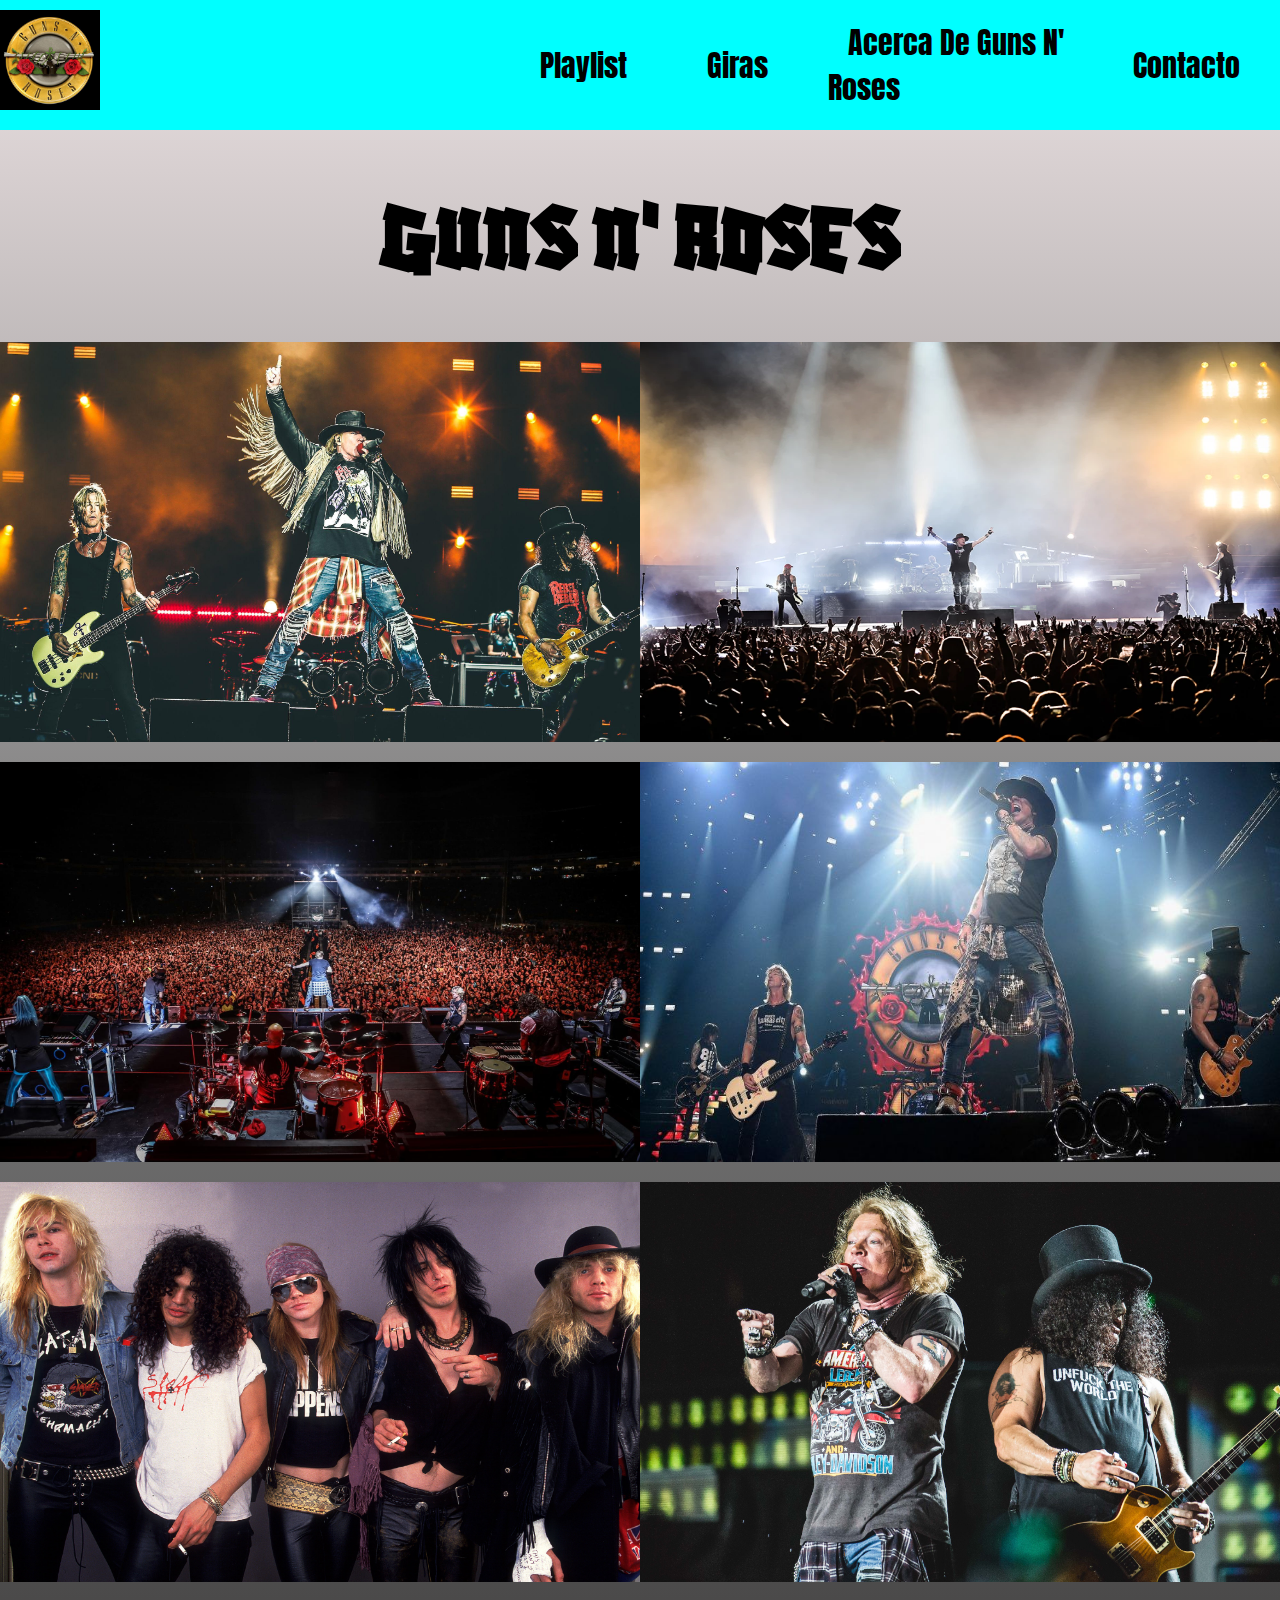
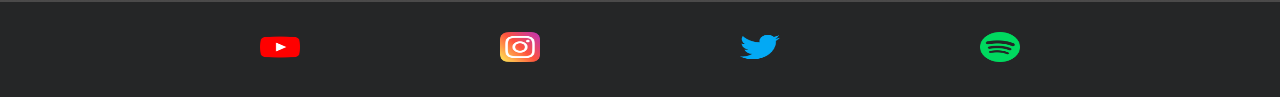
<file: index.html>
<!DOCTYPE html>
<html lang="en">

<head>
    <meta charset="UTF-8">
    <meta http-equiv="X-UA-Compatible" content="IE=edge">
    <meta name="viewport" content="width=device-width, initial-scale=1.0">
    <!-- FUENTE -->
    <link rel="preconnect" href="https://fonts.googleapis.com">
    <link rel="preconnect" href="https://fonts.gstatic.com" crossorigin>
    <link href="https://fonts.googleapis.com/css2?family=Anton&family=Blaka+Hollow&display=swap" rel="stylesheet">
    <!-- Icono -->
    <link rel="shortcut icon" href="./img/Guns N' Roses.jpg">
    <!-- Animate CSS -->
    <link rel="stylesheet" href="https://cdnjs.cloudflare.com/ajax/libs/animate.css/4.1.1/animate.min.css" />
    <!-- CSS -->
    <link rel="stylesheet" href="./css/style.css">
    <title>Inicio</title>
</head>

<body>
    <div class="gridIndex">
        <div class="nav">
            <a href="./index.html">
                <img src="./img/Guns N' Roses.jpg" alt="Logo banda">
            </a>
            <ul>
                <li><a class="a" href="./playlist.html">Playlist</a></li>
                <li><a class="a" href="./giras.html">Giras</a></li>
                <li><a class="a" href="./acercadeguns.html">Acerca De Guns N' Roses</a></li>
                <li><a class="a" href="./contacto.html">Contacto</a></li>
            </ul>
        </div>
        <div class="header">
            <h1 class="wow animate__animated animate__tada">GUNS N' ROSES</h1>
        </div>
        <div class="section1">
            <img class="imagen1" src="./img/ShowGNR1.jpg" alt="Show Guns">
            <img class="imagen1" src="./img/ShowGNR2.jpg" alt="Show Guns">
            <img class="imagen1" src="./img/ShowGNR5.jpg" alt="Show Guns">
        </div>
        <div class="section2">
            <img class="imagen2" src="./img/ShowGNR3.jpg" alt="Show Guns">
            <img class="imagen2" src="./img/ShowGNR4.jpg" alt="Show Guns">
            <img class="imagen2" src="./img/ShowGNR6.jpg" alt="Show Guns">
        </div>
        <div class="footer">
            <a href="https://www.youtube.com/channel/UCIak6JLVOjqhStxrL1Lcytw" target="_blank" class="logo">
                <img src="./img/youtube.png" alt="Logo YT" id="YouTube">
            </a>
            <a href="https://www.instagram.com/gunsnroses/" target="_blank">
                <img src="./img/instagram.png" alt="Logo Instagram" id="Instagram">
            </a>
            <a href="https://twitter.com/gunsnroses?ref_src=twsrc%5Egoogle%7Ctwcamp%5Eserp%7Ctwgr%5Eauthor"
                target="_blank">
                <img src="./img/twitter.png" alt="Logo Twitter" id="Twitter">
            </a>
            <a href="https://open.spotify.com/artist/3qm84nBOXUEQ2vnTfUTTFC" target="_blank">
                <img src="./img/spotify.png" alt="Logo Spotify" id="Spotify">
            </a>
        </div>
    </div>
    <script src="./js/wow.js"></script>
    <script>
        new WOW().init();
    </script>
</body>

</html>
</file>
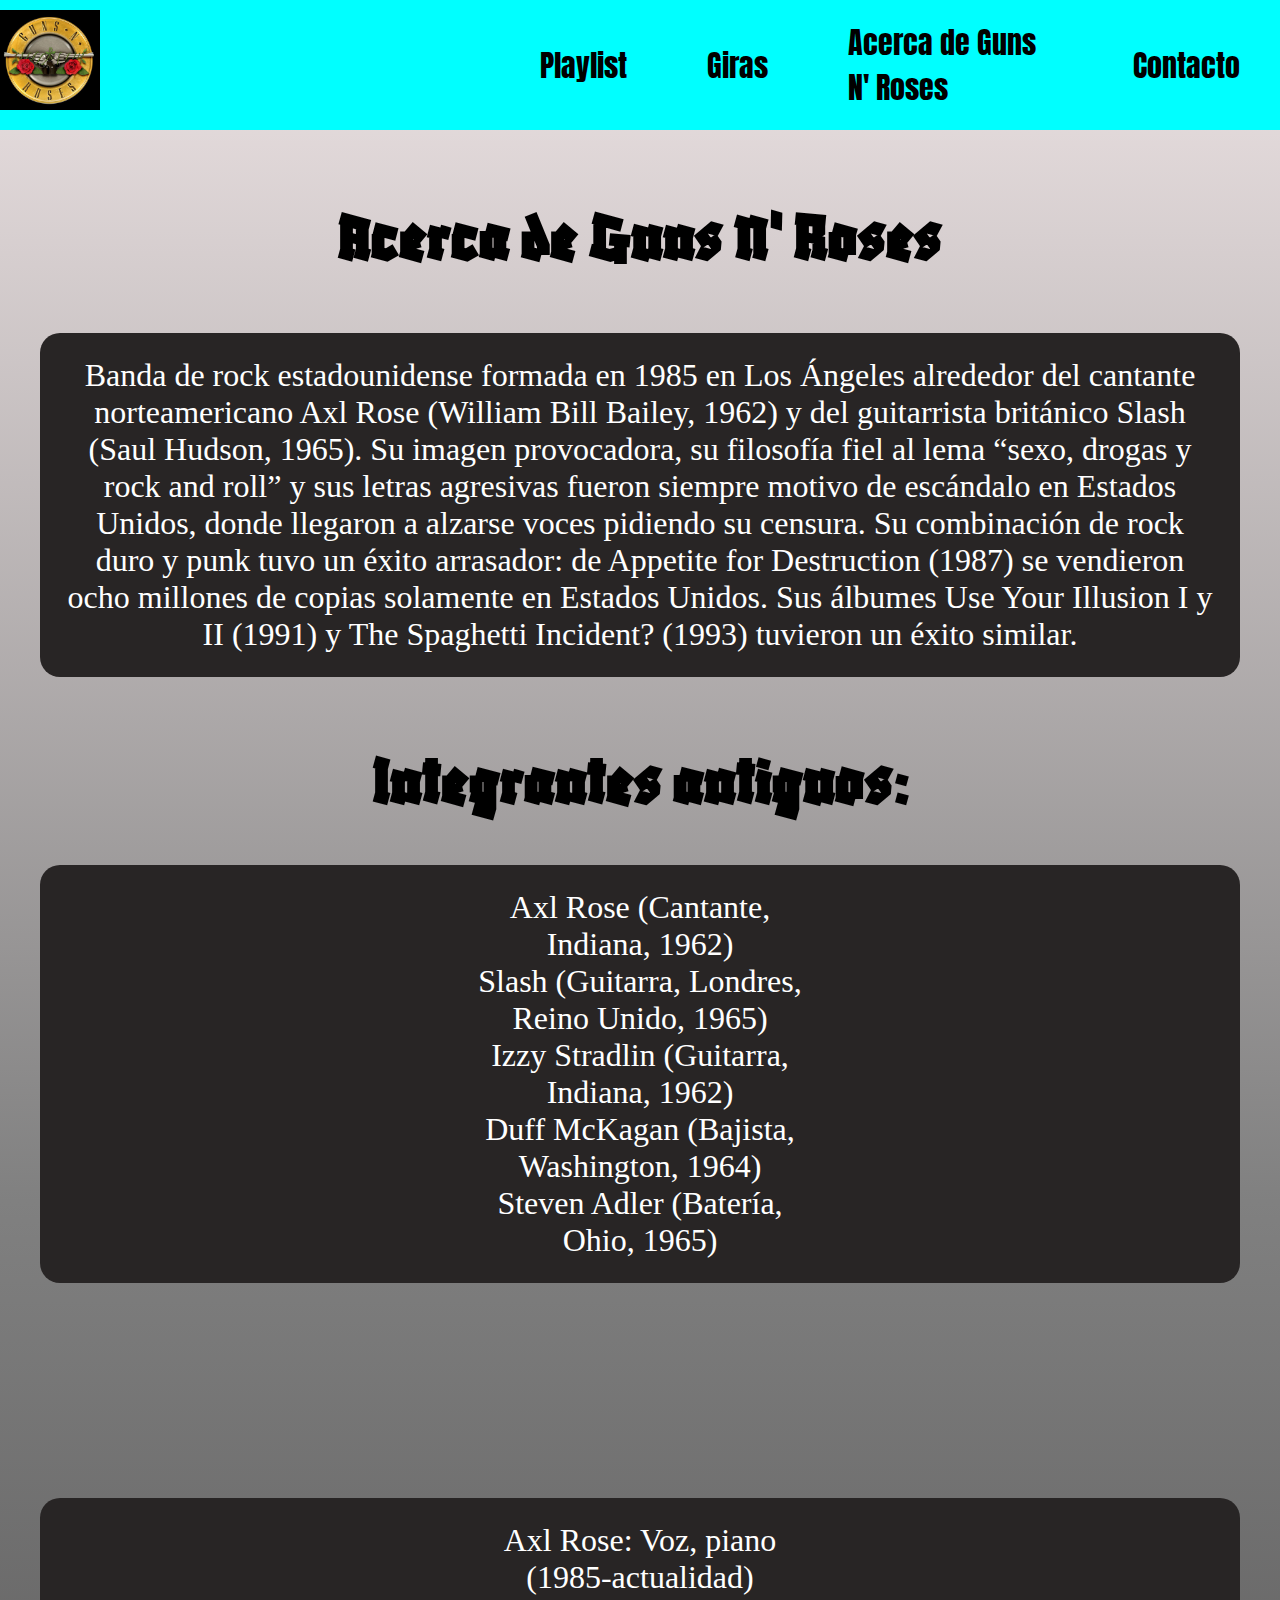
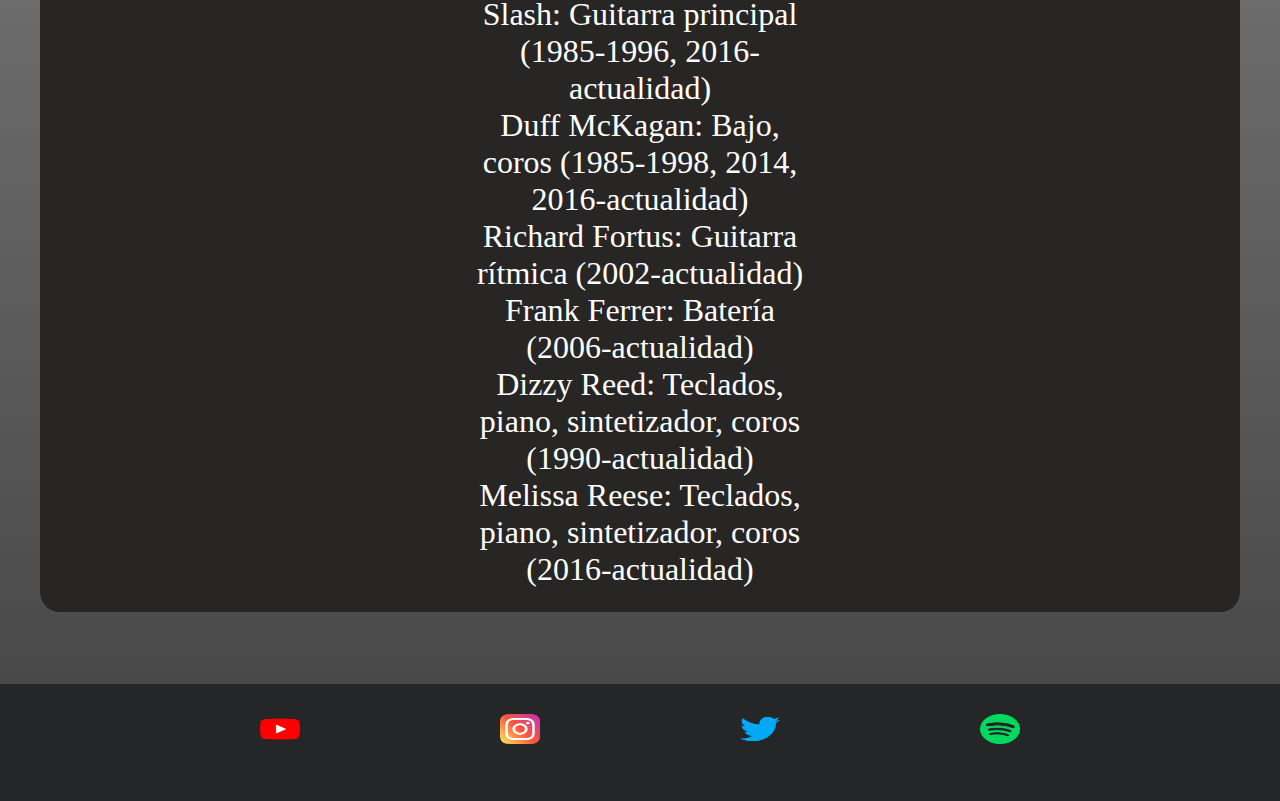
<file: acercadeguns.html>
<!DOCTYPE html>
<html lang="en">

<head>
    <meta charset="UTF-8">
    <meta http-equiv="X-UA-Compatible" content="IE=edge">
    <meta name="viewport" content="width=device-width, initial-scale=1.0">
    <!-- ICONO -->
    <link rel="shortcut icon" href="./img/Guns N' Roses.jpg">
    <!-- FUENTES -->
    <link rel="preconnect" href="https://fonts.googleapis.com">
    <link rel="preconnect" href="https://fonts.gstatic.com" crossorigin>
    <link href="https://fonts.googleapis.com/css2?family=Anton&family=Blaka+Hollow&display=swap" rel="stylesheet">
    <!-- ANIMATE CSS -->
    <link rel="stylesheet" href="https://cdnjs.cloudflare.com/ajax/libs/animate.css/4.1.1/animate.min.css" />
    <!-- CSS -->
    <link rel="stylesheet" href="./css/style.css">
    <title>Acerca de Guns</title>
</head>

<body>
    <div class="gridAcercaDeGuns">
        <div class="nav4">
            <a href="./index.html">
                <img src="./img/Guns N' Roses.jpg" alt="Logo banda">
            </a>
            <ul>
                <li><a class="a" href="./playlist.html">Playlist</a></li>
                <li><a class="a" href="./giras.html">Giras</a></li>
                <li class="a">Acerca de Guns N' Roses</li>
                <li><a class="a" href="./contacto.html">Contacto</a></li>
            </ul>
        </div>
        <div class="sectionAcercaDeGuns1">
            <h2 class="wow animate__animated animate__heartBeat">Acerca de Guns N' Roses</h2>
            <p>Banda de rock estadounidense formada en 1985 en Los Ángeles alrededor del cantante
                norteamericano Axl Rose (William Bill Bailey, 1962) y del guitarrista británico Slash (Saul Hudson,
                1965). Su imagen provocadora, su filosofía fiel al lema “sexo, drogas y rock and roll” y sus letras
                agresivas fueron siempre motivo de escándalo en Estados Unidos, donde llegaron a alzarse voces pidiendo
                su censura. Su combinación de rock duro y punk tuvo un éxito arrasador: de Appetite for Destruction
                (1987) se vendieron ocho millones de copias solamente en Estados Unidos. Sus álbumes Use Your Illusion I
                y II (1991) y The Spaghetti Incident? (1993) tuvieron un éxito similar.</p>
        </div>
        <div class="sectionAcercaDeGuns2">
            <h2 class="wow animate__animated animate__heartBeat">Integrantes antiguos:</h2>
            <ol>
                <li>Axl Rose (Cantante, Indiana, 1962)</li>
                <li>Slash (Guitarra, Londres, Reino Unido, 1965)</li>
                <li>Izzy Stradlin (Guitarra, Indiana, 1962)</li>
                <li>Duff McKagan (Bajista, Washington, 1964)</li>
                <li>Steven Adler (Batería, Ohio, 1965)</li>
            </ol>
        </div>
        <div class="sectionAcercaDeGuns3">
            <h2 class="wow animate__animated animate__heartBeat">Integrantes actuales:</h2>
            <ol>
                <li>Axl Rose: Voz, piano (1985-actualidad)</li>
                <li>Slash: Guitarra principal (1985-1996, 2016-actualidad)</li>
                <li>Duff McKagan: Bajo, coros (1985-1998, 2014, 2016-actualidad)</li>
                <li>Richard Fortus: Guitarra rítmica (2002-actualidad)</li>
                <li>Frank Ferrer: Batería (2006-actualidad)</li>
                <li>Dizzy Reed: Teclados, piano, sintetizador, coros (1990-actualidad)</li>
                <li>Melissa Reese: Teclados, piano, sintetizador, coros (2016-actualidad)</li>
            </ol>
        </div>
        <div class="footer">
            <a href="https://www.youtube.com/channel/UCIak6JLVOjqhStxrL1Lcytw" target="_blank" class="logo">
                <img src="./img/youtube.png" alt="Logo YT" id="YouTube">
            </a>
            <a href="https://www.instagram.com/gunsnroses/" target="_blank">
                <img src="./img/instagram.png" alt="Logo Instagram" id="Instagram">
            </a>
            <a href="https://twitter.com/gunsnroses?ref_src=twsrc%5Egoogle%7Ctwcamp%5Eserp%7Ctwgr%5Eauthor"
                target="_blank">
                <img src="./img/twitter.png" alt="Logo Twitter" id="Twitter">
            </a>
            <a href="https://open.spotify.com/artist/3qm84nBOXUEQ2vnTfUTTFC" target="_blank">
                <img src="./img/spotify.png" alt="Logo Spotify" id="Spotify">
            </a>
        </div>
    </div>
    <script src="./js/wow.js"></script>
    <script>
        new WOW().init();
    </script>
</body>

</html>
</file>
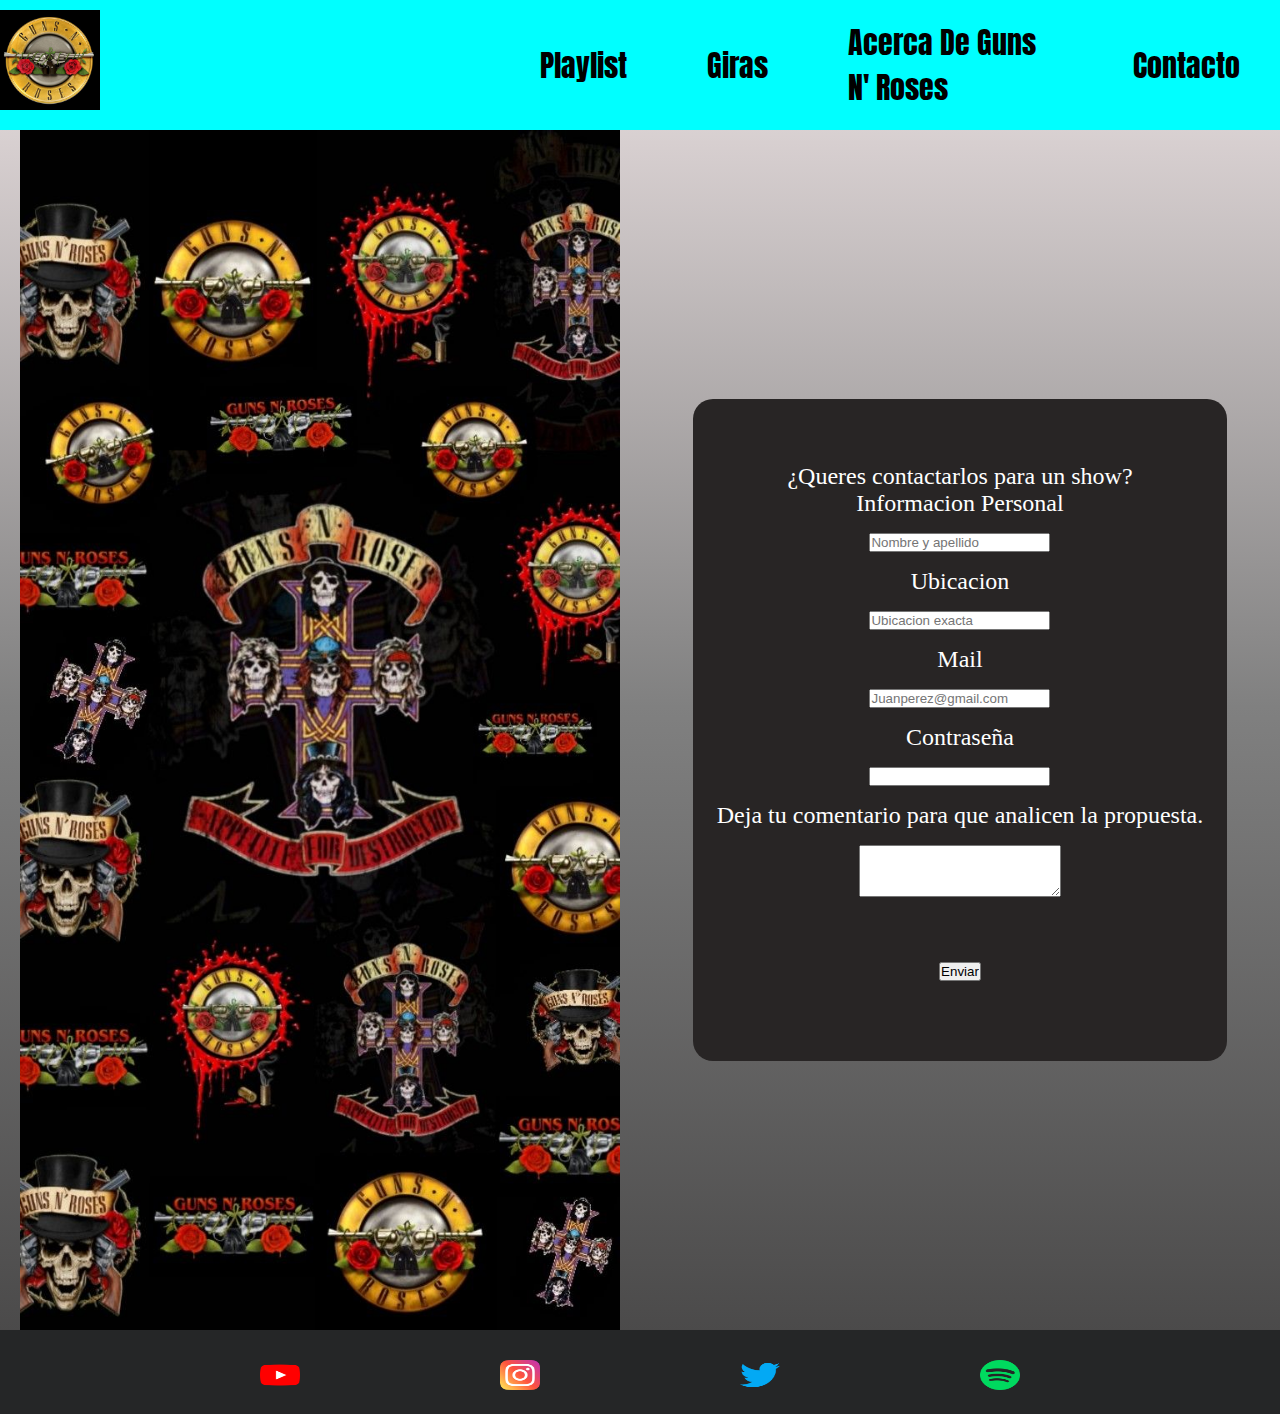
<file: contacto.html>
<!DOCTYPE html>
<html lang="en">
<head>
    <meta charset="UTF-8">
    <meta http-equiv="X-UA-Compatible" content="IE=edge">
    <meta name="viewport" content="width=device-width, initial-scale=1.0">
        <!-- ICONO -->
        <link rel="shortcut icon" href="./img/Guns N' Roses.jpg">
        <!-- FUENTES -->
        <link rel="preconnect" href="https://fonts.googleapis.com">
        <link rel="preconnect" href="https://fonts.gstatic.com" crossorigin>
        <link href="https://fonts.googleapis.com/css2?family=Anton&family=Blaka+Hollow&display=swap" rel="stylesheet">
        <!-- ANIMATE CSS -->
        <link rel="stylesheet" href="https://cdnjs.cloudflare.com/ajax/libs/animate.css/4.1.1/animate.min.css" />
        <!-- CSS -->
        <link rel="stylesheet" href="./css/style.css">
    <title>Contacto</title>
</head>
<body>
    <div class="gridContacto">
        <div class="nav5">
            <a href="./index.html">
                <img src="./img/Guns N' Roses.jpg" alt="Logo banda">
            </a>
            <ul>
                <li><a class="a" href="./playlist.html">Playlist</a></li>
                <li><a class="a" href="./giras.html">Giras</a></li>
                <li><a class="a" href="./acercadeguns.html">Acerca De Guns N' Roses</a></li>
                <li class="a">Contacto</li>
            </ul>
        </div>
        <div class="sectionContacto1">
            <img src="./img/Guns N' Roses3.jpg" alt="Foto random Guns">
        </div>
        <div class="sectionContacto2">
            <form action="#" method="GET">
                <p>¿Queres contactarlos para un show?</p>
                <p>Informacion Personal</p>
                <input type="text" placeholder="Nombre y apellido">
                <p>Ubicacion</p>
                <input type="text" placeholder="Ubicacion exacta">
                <p>Mail</p>
                <input type="email" placeholder="Juanperez@gmail.com">
                <p>Contraseña</p>
                <input type="password">
                <p >Deja tu comentario para que analicen la propuesta.</p>
                <textarea name="" id="" cols="50" rows="10"></textarea>
                <br>
                <br>
                <input type="submit" value="Enviar">
            </form>
        </div>
        <div class="footer">
            <a href="https://www.youtube.com/channel/UCIak6JLVOjqhStxrL1Lcytw" target="_blank" class="logo">
                <img src="./img/youtube.png" alt="Logo YT" id="YouTube">
            </a>
            <a href="https://www.instagram.com/gunsnroses/" target="_blank">
                <img src="./img/instagram.png" alt="Logo Instagram" id="Instagram">
            </a>
            <a href="https://twitter.com/gunsnroses?ref_src=twsrc%5Egoogle%7Ctwcamp%5Eserp%7Ctwgr%5Eauthor"
                target="_blank">
                <img src="./img/twitter.png" alt="Logo Twitter" id="Twitter">
            </a>
            <a href="https://open.spotify.com/artist/3qm84nBOXUEQ2vnTfUTTFC" target="_blank">
                <img src="./img/spotify.png" alt="Logo Spotify" id="Spotify">
            </a>
        </div>
      </div>
      <script src="./js/wow.js"></script>
      <script>
          new WOW().init();
      </script>
</body>
</html>
</file>
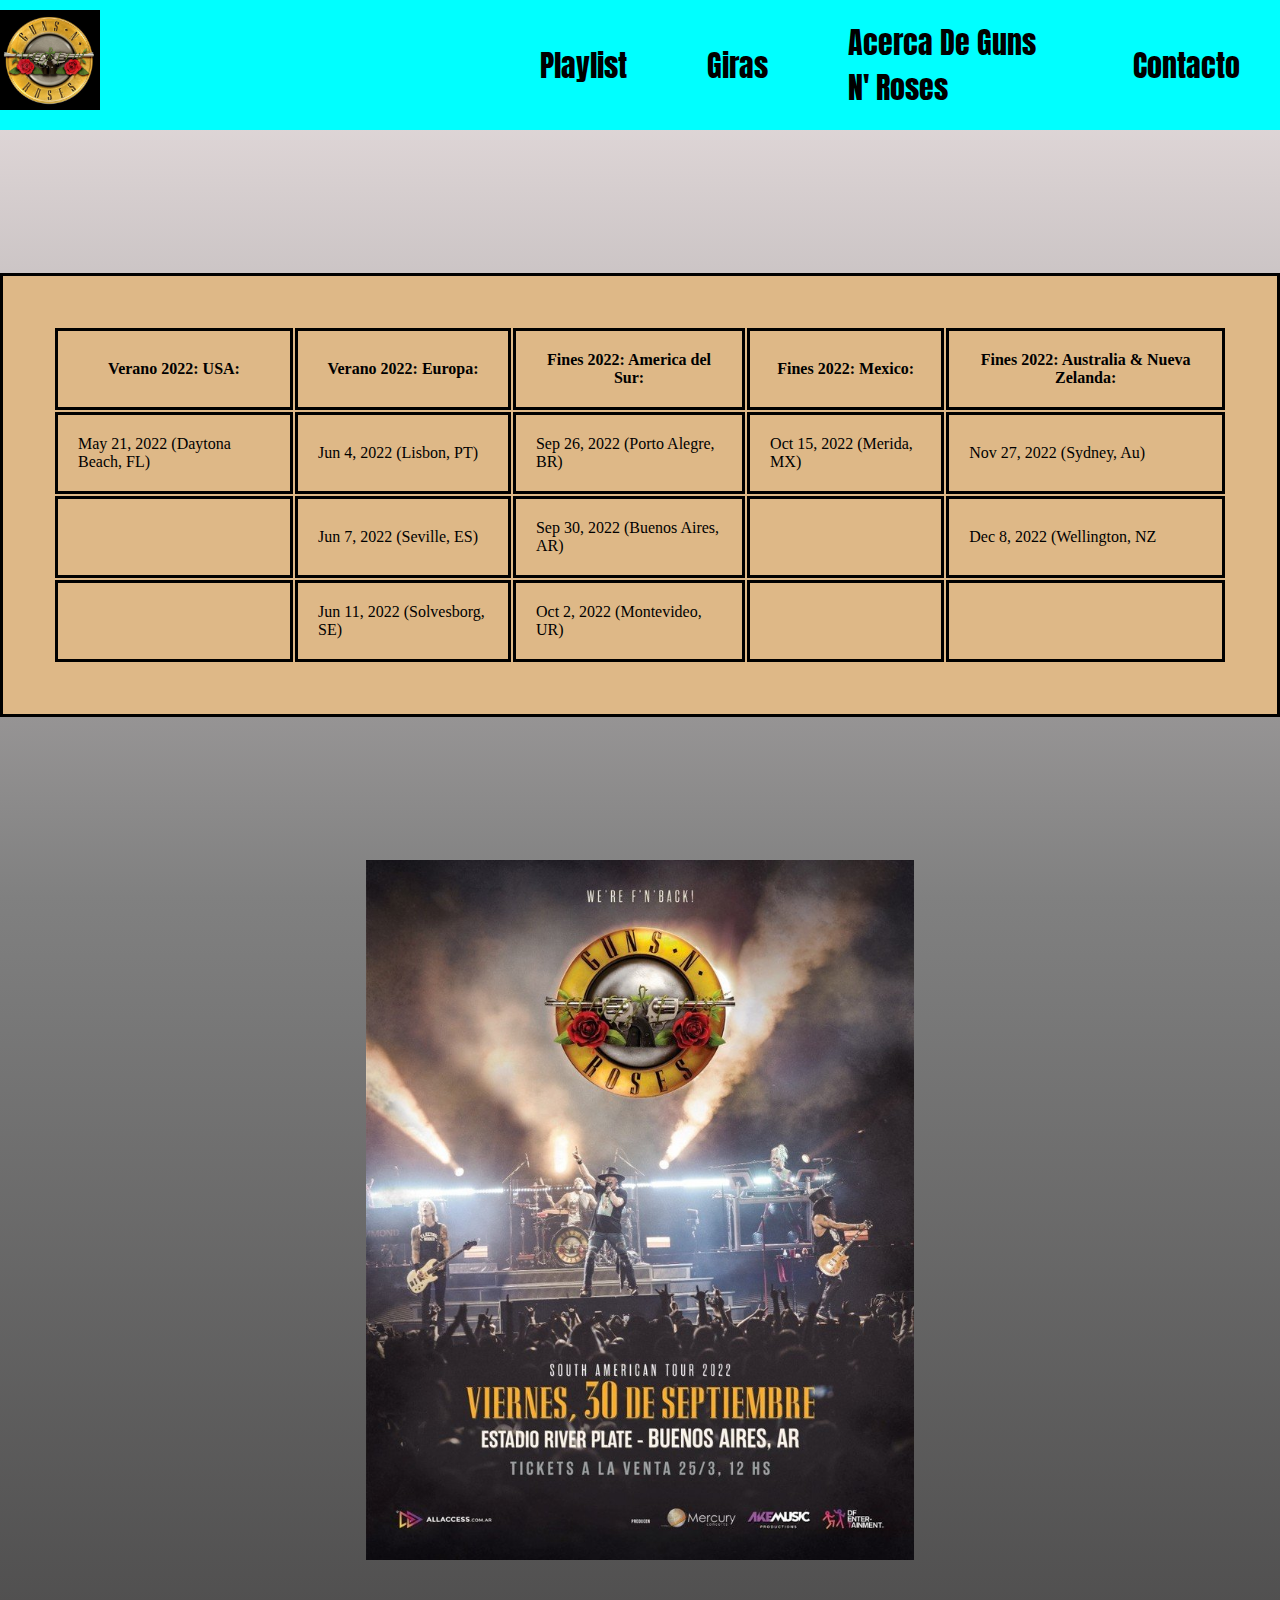
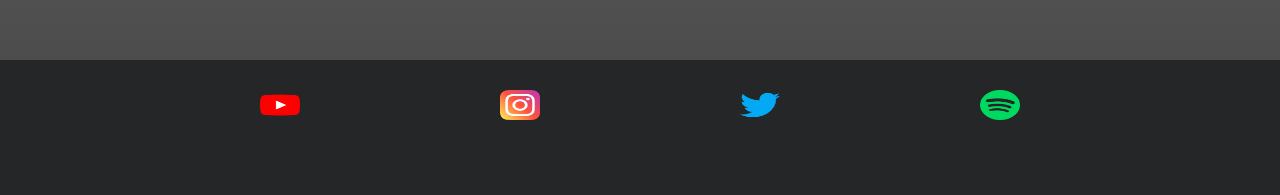
<file: giras.html>
<!DOCTYPE html>
<html lang="en">
<head>
    <meta charset="UTF-8">
    <meta http-equiv="X-UA-Compatible" content="IE=edge">
    <meta name="viewport" content="width=device-width, initial-scale=1.0">
    <!-- ICONO -->
    <link rel="shortcut icon" href="./img/Guns N' Roses.jpg">
    <!-- FUENTES -->
    <link rel="preconnect" href="https://fonts.googleapis.com">
    <link rel="preconnect" href="https://fonts.gstatic.com" crossorigin>
    <link href="https://fonts.googleapis.com/css2?family=Anton&family=Blaka+Hollow&display=swap" rel="stylesheet">
    <!-- ANIMATE CSS -->
    <link rel="stylesheet" href="https://cdnjs.cloudflare.com/ajax/libs/animate.css/4.1.1/animate.min.css" />
    <!-- CSS -->
    <link rel="stylesheet" href="./css/style.css">
    <title>Giras</title>
</head>
<body>
    <div class="gridGiras">
        <div class="nav3">
            <a href="./index.html">
                <img src="./img/Guns N' Roses.jpg" alt="Logo banda">
            </a>
            <ul>
                <li><a class="a" href="./playlist.html">Playlist</a></li>
                <li class="a">Giras</li>
                <li><a class="a" href="./acercadeguns.html">Acerca De Guns N' Roses</a></li>
                <li><a class="a" href="./contacto.html">Contacto</a></li>
            </ul>
        </div>
        <div class="table">
            <table>
                <tr>
                    <th class="th">Verano 2022: USA:</th>
                    <th class="th">Verano 2022: Europa:</th>
                    <th class="th">Fines 2022: America del Sur:</th>
                    <th class="th">Fines 2022: Mexico:</th>
                    <th class="th">Fines 2022: Australia & Nueva Zelanda:</th>
                </tr>
                <tr>
                    <td class="td">May 21, 2022 (Daytona Beach, FL)</td>
                    <td class="td">Jun 4, 2022 (Lisbon, PT)</td>
                    <td class="td">Sep 26, 2022 (Porto Alegre, BR)</td>
                    <td class="td">Oct 15, 2022 (Merida, MX)</td>
                    <td class="td">Nov 27, 2022 (Sydney, Au)</td>
                </tr>
                <tr>
                    <td></td>
                    <td class="td">Jun 7, 2022 (Seville, ES)</td>
                    <td class="td">Sep 30, 2022 (Buenos Aires, AR)</td>
                    <td></td>
                    <td class="td">Dec 8, 2022 (Wellington, NZ</td>
                </tr>
                <tr>
                    <td></td>
                    <td class="td">Jun 11, 2022 (Solvesborg, SE)</td>
                    <td class="td">Oct 2, 2022 (Montevideo, UR)</td>
                    <td></td>
                    <td></td>
                </tr>
                    </table>
        </div>
        <div class="sectionGiras1">
            <img src="./img/GiraGuns.jpg" alt="Poster Gira Guns">
        </div>
        <div class="footer">
            <a href="https://www.youtube.com/channel/UCIak6JLVOjqhStxrL1Lcytw" target="_blank" class="logo">
                <img src="./img/youtube.png" alt="Logo YT" id="YouTube">
            </a>
            <a href="https://www.instagram.com/gunsnroses/" target="_blank">
                <img src="./img/instagram.png" alt="Logo Instagram" id="Instagram">
            </a>
            <a href="https://twitter.com/gunsnroses?ref_src=twsrc%5Egoogle%7Ctwcamp%5Eserp%7Ctwgr%5Eauthor"
                target="_blank">
                <img src="./img/twitter.png" alt="Logo Twitter" id="Twitter">
            </a>
            <a href="https://open.spotify.com/artist/3qm84nBOXUEQ2vnTfUTTFC" target="_blank">
                <img src="./img/spotify.png" alt="Logo Spotify" id="Spotify">
            </a>
        </div>
      </div>
      <script src="./js/wow.js"></script>
      <script>
          new WOW().init();
      </script>
</body>
</html>
</file>
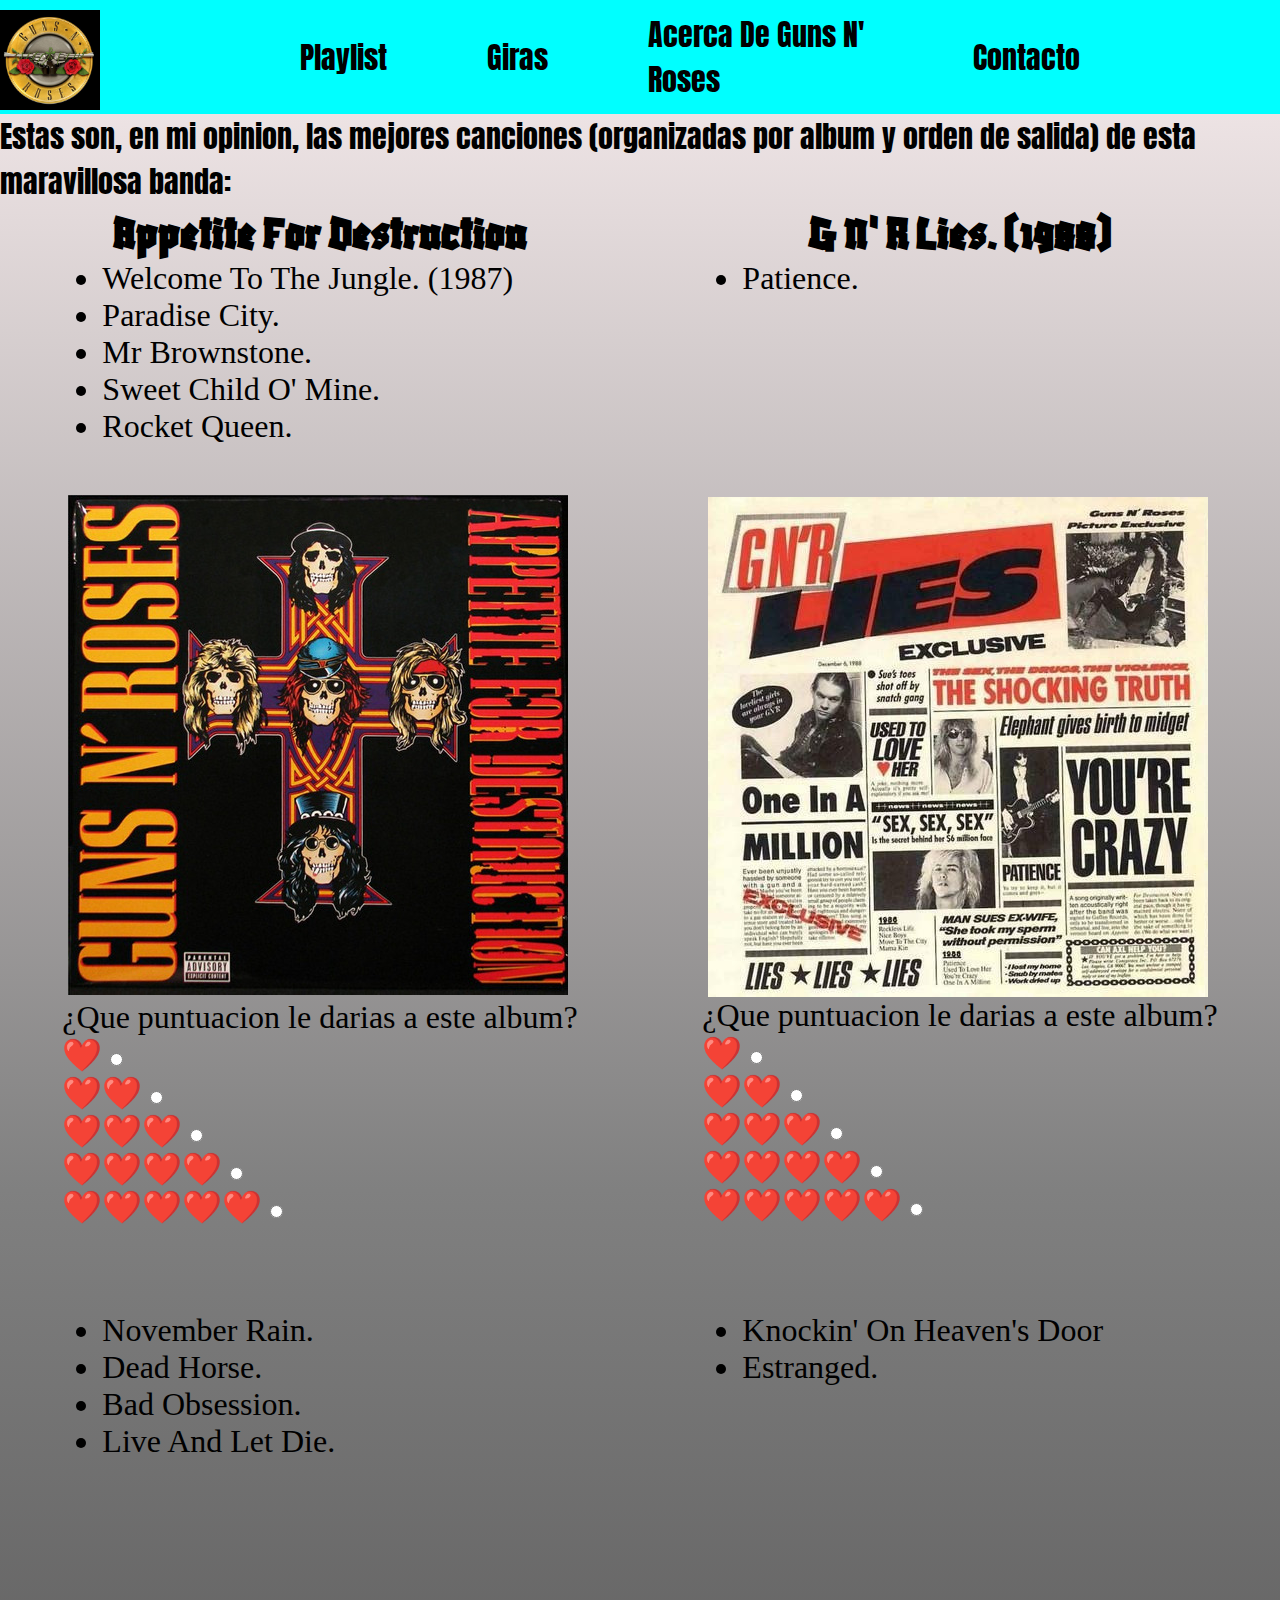
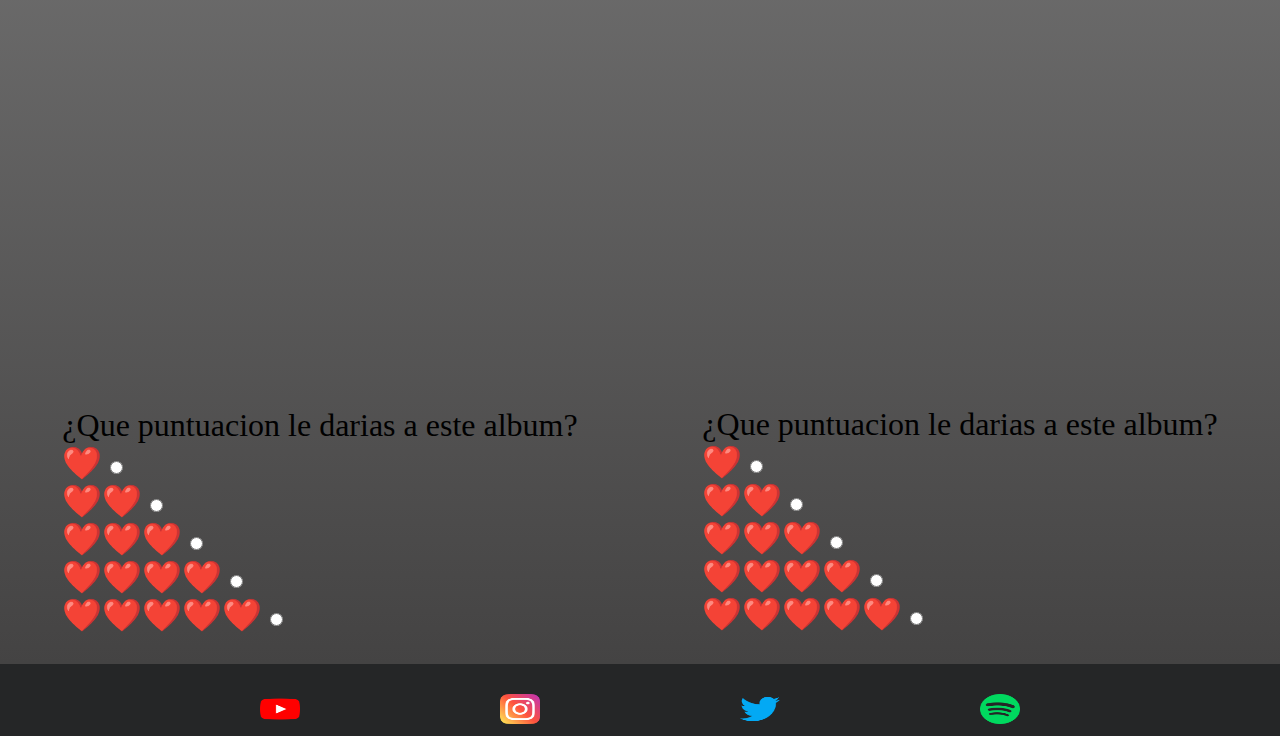
<file: playlist.html>
<!DOCTYPE html>
<html lang="en">

<head>
    <meta charset="UTF-8">
    <meta http-equiv="X-UA-Compatible" content="IE=edge">
    <meta name="viewport" content="width=device-width, initial-scale=1.0">
    <!-- FUENTES -->
    <link rel="preconnect" href="https://fonts.googleapis.com">
    <link rel="preconnect" href="https://fonts.gstatic.com" crossorigin>
    <link href="https://fonts.googleapis.com/css2?family=Anton&family=Blaka+Hollow&display=swap" rel="stylesheet">
    <!-- ICONO -->
    <link rel="shortcut icon" href="./img/Guns N' Roses.jpg">
    <!-- ANIMATE CSS -->
    <link rel="stylesheet" href="https://cdnjs.cloudflare.com/ajax/libs/animate.css/4.1.1/animate.min.css" />
    <!-- CSS -->
    <link rel="stylesheet" href="./css/style.css">
    <title>Playlist</title>
</head>

<body>
    <div class="gridPlaylist">
        <div class="nav2">
            <a href="./index.html" class="logo">
                <img src="./img/Guns N' Roses.jpg" alt="Logo banda">
            </a>
            <ul>
                <li> <a href= "#" class="a">Playlist </a></li>
                <li><a class="a" href="./giras.html">Giras</a></li>
                <li><a class="a" href="./acercadeguns.html">Acerca De Guns N' Roses</a></li>
                <li><a class="a" href="./contacto.html">Contacto</a></li>
            </ul>
        </div>
        <div class="main">
            <div class="s-1">
                <div class="headerPlaylist">
                    <p>Estas son, en mi opinion, las mejores canciones (organizadas por album y orden de salida) de esta
                        maravillosa
                        banda:</p>
                </div>
                <div class="sectionPlaylist1">
                    <h2 class="wow animate__animated animate__heartBeat">Appetite For Destruction</h2>
                    <div>
                        <ul>
                            <li>Welcome To The Jungle. (1987)</li>
                            <li>Paradise City.</li>
                            <li>Mr Brownstone.</li>
                            <li>Sweet Child O' Mine.</li>
                            <li>Rocket Queen.</li>
                        </ul>
                    </div>
                    <div class="div2">
                        <div class="wow animate__animated animate__shakeX">
                            <img class="Imagen11" src="./img/Album1Guns.jpg" alt="Album Guns">
                        </div>
                    </div>
                    <form action="#" method="GET">
                        <p>¿Que puntuacion le darias a este album?</p>
                        <span>❤️</span>
                        <input type="radio" name="❤️" value="1 estrella">
                        <br>
                        <span>❤️❤️</span>
                        <input type="radio" name="❤️" value="2 estrellas">
                        <br>
                        <span>❤️❤️❤️</span>
                        <input type="radio" name="❤️" value="3 estrellas">
                        <br>
                        <span>❤️❤️❤️❤️</span>
                        <input type="radio" name="❤️" value="4 estrellas">
                        <br>
                        <span>❤️❤️❤️❤️❤️</span>
                        <input type="radio" name="❤️" value="5 estrellas">
                        <br>
                    </form>
                </div>
                <div class="sectionPlaylist2">
                    <h2 class="wow animate__animated animate__heartBeat">G N' R Lies. (1988)</h2>
                    <ul>
                        <li>Patience.</li>
                    </ul>
                    <div class="div2">
                        <div class="wow animate__animated animate__shakeX">
                        <img class="Imagen11" src="./img/Album2Guns.jpg" alt="Album Guns">
                    </div>
                </div>
                    <form action="#" method="GET">
                        <p>¿Que puntuacion le darias a este album?</p>
                        <span>❤️</span>
                        <input type="radio" name="❤️" value="1 estrella">
                        <br>
                        <span>❤️❤️</span>
                        <input type="radio" name="❤️" value="2 estrellas">
                        <br>
                        <span>❤️❤️❤️</span>
                        <input type="radio" name="❤️" value="3 estrellas">
                        <br>
                        <span>❤️❤️❤️❤️</span>
                        <input type="radio" name="❤️" value="4 estrellas">
                        <br>
                        <span>❤️❤️❤️❤️❤️</span>
                        <input type="radio" name="❤️" value="5 estrellas">
                    </form>
                </div>
            </div>
            <div class="s-2">
                <div class="sectionPlaylist3">
                    <h2 class="wow animate__animated animate__heartBeat">Use Your Ilussion I. (1991)</h2>
                    <ul>
                        <li>November Rain.</li>
                        <li>Dead Horse.</li>
                        <li>Bad Obsession.</li>
                        <li>Live And Let Die.</li>
                    </ul>
                    <div class="div2">
                        <div class="wow animate__animated animate__shakeX">
                        <img class="Imagen11" src="./img/Album3Guns.jpg" alt="Album Guns">
                    </div>
                </div>
                    <form action="#" method="GET">
                        <p>¿Que puntuacion le darias a este album?</p>
                        <span>❤️</span>
                        <input type="radio" name="❤️" value="1 estrella">
                        <br>
                        <span>❤️❤️</span>
                        <input type="radio" name="❤️" value="2 estrellas">
                        <br>
                        <span>❤️❤️❤️</span>
                        <input type="radio" name="❤️" value="3 estrellas">
                        <br>
                        <span>❤️❤️❤️❤️</span>
                        <input type="radio" name="❤️" value="4 estrellas">
                        <br>
                        <span>❤️❤️❤️❤️❤️</span>
                        <input type="radio" name="❤️" value="5 estrellas">
                        <br>
                    </form>
                </div>
                <div class="sectionPlaylist4">
                    <h2 class="wow animate__animated animate__heartBeat">Use Your Illusion II. (1991)</h2>
                    <ul>
                        <li>Knockin' On Heaven's Door</li>
                        <li>Estranged.</li>
                    </ul>
                    <div class="div2">
                        <div class="wow animate__animated animate__shakeX">
                            <img class="Imagen11" src="./img/Album4Guns.jpg" alt="Album Guns">
                        </div>
                    </div>
                    <form action="#" method="GET">
                        <p>¿Que puntuacion le darias a este album?</p>
                        <span>❤️</span>
                        <input type="radio" name="❤️" value="1 estrella">
                        <br>
                        <span>❤️❤️</span>
                        <input type="radio" name="❤️" value="2 estrellas">
                        <br>
                        <span>❤️❤️❤️</span>
                        <input type="radio" name="❤️" value="3 estrellas">
                        <br>
                        <span>❤️❤️❤️❤️</span>
                        <input type="radio" name="❤️" value="4 estrellas">
                        <br>
                        <span>❤️❤️❤️❤️❤️</span>
                        <input type="radio" name="❤️" value="5 estrellas">
                        <br>
                    </form>
                </div>
            </div>
        </div>
        <div class="footer footer1">
            <a href="https://www.youtube.com/channel/UCIak6JLVOjqhStxrL1Lcytw" target="_blank" class="logo">
                <img src="./img/youtube.png" alt="Logo YT" id="YouTube">
            </a>
            <a href="https://www.instagram.com/gunsnroses/" target="_blank">
                <img src="./img/instagram.png" alt="Logo Instagram" id="Instagram">
            </a>
            <a href="https://twitter.com/gunsnroses?ref_src=twsrc%5Egoogle%7Ctwcamp%5Eserp%7Ctwgr%5Eauthor"
                target="_blank">
                <img src="./img/twitter.png" alt="Logo Twitter" id="Twitter">
            </a>
            <a href="https://open.spotify.com/artist/3qm84nBOXUEQ2vnTfUTTFC" target="_blank">
                <img src="./img/spotify.png" alt="Logo Spotify" id="Spotify">
            </a>
        </div>
    </div>
    <script src="./js/wow.js"></script>
    <script>
        new WOW().init();
    </script>
</body>

</html>
</file>
<file: css/style.css>
* {
    padding: 0;
    margin: 0;
}

/* HTML INDEX */

/* GRID */

.gridIndex {
    display: grid;
    grid-template-columns: 1fr 1fr 1fr 1fr;
    grid-template-rows: .2fr .2fr 1fr 1fr .15fr;
    gap: 0px 0px;
    grid-auto-flow: row;
    grid-template-areas:
        "nav nav nav nav"
        "header header header header"
        "section1 section1 section2 section2"
        "section1 section1 section2 section2"
        "footer footer footer footer";
    background-image: linear-gradient(#EDE3E4, grey, rgb(68, 67, 67));
}

/* Nav */

.nav {
    grid-area: nav;
    display: flex;
    flex-direction: row;
    background-color: #9B6A6C;
}

.nav:hover {
    background-color: aqua;
}

.nav img {
    height: 100px;
    width: 100px;
    border-radius: 3px black;
    margin-top: 10px;
    align-items: center;
}

.nav img:hover {
    transition: 5s;
    width: 200px;
    height: 200px;
}

.nav ul {
    display: flex;
    flex-direction: row;
    align-items: center;
    margin-left: 400px;
}

.nav li {
    margin: 20px;
    list-style: none;
}

.nav ul li a {
    padding: 0 20px;
    text-decoration: none;
    color: black;
    font-size: 30px;
    font-family: 'Anton', sans-serif;
}

.nav ul li:hover {
    transition: 3s;
    transform: rotate(90deg);
}

.nav ul li a:hover {
    color: white;
    background-color: black;
}


/* HEADER */

.header {
    grid-area: header;
    display: flex;
    flex-direction: column;
    align-items: center;
    justify-content: center;
    font-family: 'Blaka Hollow', cursive;
    margin: 50px 0;
    font-size: 3rem;
    animation-name: animate__tada;
}



/* Seccion 1 */

.section1 {
    grid-area: section1;
    display: flex;
    flex-direction: row;
    width: auto;
    justify-content: space-around;
    align-items: stretch;
    flex-wrap: wrap;
}

.imagen1 {
    height: 400px;
    width: 700px;
    margin-bottom: 20px;
}



/* Seccion 2 */

.section2 {
    grid-area: section2;
    display: flex;
    flex-direction: row;
    width: auto;
    justify-content: space-around;
    align-items: stretch;
    flex-wrap: wrap;
}


.imagen2 {
    height: 400px;
    width: 700px;
    margin-bottom: 20px;
}


/* FOOTER */

.footer {
    grid-area: footer;
    background-color: #252627;
    display: flex;
    flex-direction: row;
    justify-content: center;
}

.footer img {
    width: 40px;
    height: 30px;
    padding: 0 100px;
    margin-top: 30px;
}

.footer a:hover {
    transition: 3s;
    transform: scale(2, 2);
}






/* HTML PLAYLIST */


/* GRID PLAYLIST */

.gridPlaylist {
    display: grid;
    grid-template-columns: 1fr 1fr 1fr 1fr;
    grid-template-rows: .1fr 4fr 1fr 1fr .2fr;
    gap: 0px 0px;
    grid-auto-flow: row;
    grid-template-areas:
        "nav2 nav2 nav2 nav2"
        "main main main main"
        "main main main main"
        "main main main main"
        "footer footer footer footer";
    /* display: flex; */
    align-items: stretch;
    justify-items: stretch;

}
.main{
    background-image: linear-gradient(#EDE3E4, grey, rgb(68, 67, 67));
}


/* NAV PLAYLIST */

.nav2 {
    grid-area: nav2;
    display: flex;
    flex-direction: row;
    background-color: #9B6A6C;
    /* height: 80px; */
    justify-content: space-between;
}

.nav2:hover {
    background-color: aqua;
}

.nav2 img {
    height: 100px;
    width: 100px;
    border-radius: 3px black;
    margin-top: 10px;
    align-items: center;
}

.nav2 img:hover {
    transition: 5s;
    width: 200px;
    height: 200px;
}

.nav2 ul {
    display: flex;
    flex-direction: row;
    align-items: center;
    margin: 0 150px;
}

.nav2 li {
    margin: 0;
    list-style: none;
}

.nav2 ul li {
    padding: 0 50px;
    color: black;
    font-size: 30px;
    font-family: 'Anton', sans-serif;
}

.nav2 ul li a {
    text-decoration: none;
    color: black;
}

.nav2 ul li:hover {
    transition: 3s;
    transform: rotate(90deg);
    color: white;
    background-color: black;
}


/* MAIN PLAYLIST */

.main {
    grid-area: main;
}

.main {
    display: flex;
    flex-direction: column;
}

.s-1{
    display: flex;
    flex-direction: row;
    flex-wrap: wrap;
    justify-content: space-around;
}
.s-2{
    display: flex;
    flex-direction: row;
    flex-wrap: wrap;
    justify-content: space-around;
}

/* HEADER MAIN PLAYLIST */

.headerPlaylist {
    grid-area: headerPlaylist;
    display: flex;
    flex-direction: column;
    align-items: center;
    justify-content: space-evenly;
    font-size: 30px;
    font-family: 'Anton', sans-serif;
}

/* SECCION 1 MAIN PLAYLIST */

.sectionPlaylist1 {
    grid-area: sectionPlaylist1;
    display: flex;
    flex-direction: column;
    animation-name: animate__heartBeat;
}

.sectionPlaylist1 h2 {
    display: flex;
    flex-direction: column;
    align-items: center;
    justify-content: space-evenly;
    font-size: 3rem;
    font-family: 'Blaka Hollow', cursive;
}

.sectionPlaylist1 ul {
    display: flex;
    flex-direction: column;
    align-items: flex-start;
    margin-left: 2.5rem;
    font-size: 2rem;
}

.div2 {
    display: flex;
    flex-direction: row-reverse;
    animation-name: animate__shakeX;
}

.sectionPlaylist1 form {
    font-size: 2rem;
}

.sectionPlaylist2 form input:hover {
    transition: 3s;
    transform: scale(3, 3);
}

/* SECCION 2 MAIN PLAYLIST */

.sectionPlaylist2 {
    grid-area: sectionPlaylist2;
    display: flex;
    flex-direction: column;
    animation-name: animate__heartBeat;
}

.sectionPlaylist2 h2 {
    display: flex;
    flex-direction: column;
    align-items: center;
    justify-content: space-evenly;
    font-size: 3rem;
    font-family: 'Blaka Hollow', cursive;
}

.sectionPlaylist2 ul {
    display: flex;
    flex-direction: column;
    align-items: flex-start;
    margin-left: 2.5rem;
    font-size: 2rem;
}

.div {
    margin-right: 10px;
    animation-name: animate__shakeX;
}

.sectionPlaylist2 div img {
    display: flex;
    flex-direction: row-reverse;
    margin-top: 150px;
}

.sectionPlaylist2 form {
    font-size: 2rem;
}

.sectionPlaylist2 form input:hover {
    transition: 3s;
    transform: scale(3, 3);
}


/* SECCION 3 MAIN PLAYLIST */

.sectionPlaylist3 {
    grid-area: sectionPlaylist3;
    display: flex;
    flex-direction: column;
    animation-name: animate__heartBeat;
}

.sectionPlaylist3 h2 {
    display: flex;
    flex-direction: column;
    align-items: center;
    justify-content: space-evenly;
    font-size: 3rem;
    font-family: 'Blaka Hollow', cursive;
    margin-top: 30px;
}

.sectionPlaylist3 ul {
    display: flex;
    flex-direction: column;
    align-items: flex-start;
    margin-left: 2.5rem;
    font-size: 2rem;
}

.div2 {
    display: flex;
    flex-direction: row-reverse;
    margin-top: 50px;
    animation-name: animate__shakeX;
}

.sectionPlaylist3 form {
    font-size: 2rem;
    margin-bottom: 30px;
}

.sectionPlaylist3 form input:hover {
    transition: 3s;
    transform: scale(3, 3);
}

/* SECCION 4 MAIN PLAYLIST */

.sectionPlaylist4 {
    grid-area: sectionPlaylist4;
    display: flex;
    flex-direction: column;
    animation-name: animate__heartBeat;
}

.sectionPlaylist4 h2 {
    display: flex;
    flex-direction: column;
    align-items: center;
    justify-content: space-evenly;
    font-size: 3rem;
    font-family: 'Blaka Hollow', cursive;
    margin-top: 30px;
}

.sectionPlaylist4 ul {
    display: flex;
    flex-direction: column;
    align-items: flex-start;
    margin-left: 2.5rem;
    font-size: 2rem;
}

.div2 {
    animation-name: animate__shakeX;
    margin-right: 10px;
}

.sectionPlaylist4 div img {
    display: flex;
    flex-direction: row-reverse;
    margin-top: 70px;
    height: 500px;
    width: 500px;
}

.sectionPlaylist4 form {
    font-size: 2rem;
    margin-bottom: 30px;
}

.sectionPlaylist4 form input:hover {
    transition: 3s;
    transform: scale(3, 3);
}


/* FOOTER PLAYLIST */

.footer {
    grid-area: footer;
}

.footer1{
    display: flex;
    flex-direction: row;
    justify-content: center;
    align-items: flex-start;
}




/* HTML GIRAS */


/* GRID GIRAS */

.gridGiras {
    display: grid;
    grid-template-columns: 1fr 1fr 1fr 1fr;
    grid-template-rows: .1fr .2fr .5fr 1fr .15fr;
    gap: 0px 0px;
    grid-auto-flow: row;
    grid-template-areas:
        "nav3 nav3 nav3 nav3"
        "table table table table"
        "table table table table"
        "sectionGiras1 sectionGiras1 sectionGiras1 sectionGiras1"
        "footer footer footer footer";
    background-image: linear-gradient(#EDE3E4, grey, rgb(68, 67, 67));
}



/* NAV GIRAS */

.nav3 {
    grid-area: nav3;
    display: flex;
    flex-direction: row;
    background-color: #9B6A6C;
}

.nav3:hover {
    background-color: aqua;
}

.nav3 img {
    height: 100px;
    width: 100px;
    border-radius: 3px black;
    margin-top: 10px;
    align-items: center;
}

.nav3 img:hover {
    transition: 5s;
    width: 200px;
    height: 200px;
}

.nav3 ul {
    display: flex;
    flex-direction: row;
    align-items: center;
    margin-left: 400px;
}

.nav3 li {
    margin: 20px;
    list-style: none;
}

.nav3 ul li {
    padding: 0 20px;
    color: black;
    font-size: 30px;
    font-family: 'Anton', sans-serif;
}

.nav3 ul li a {
    text-decoration: none;
    color: black;
}

.nav3 ul li:hover {
    transition: 3s;
    transform: rotate(90deg);
    color: white;
    background-color: black;
}


/* TABLE GIRAS */

.table {
    grid-area: table;
    display: flex;
    flex-direction: row;
    justify-content: space-evenly;
    align-items: center;
}

.table table {
    border: black 3px solid;
    padding: 50px;
    background-color: burlywood;
    margin-top: 100px;
}

.table table:hover{
    background-color: grey;
}

.table table th {
    border: black 3px solid;
    padding: 20px;
}

.table table th:hover{
    background-color: red;
}

.table table td {
    border: black 3px solid;
    padding: 20px;
}

.table table td:hover{
    background-color: red;
}

/* SECCION 1 GIRAS */

.sectionGiras1 {
    grid-area: sectionGiras1;
    display: flex;
    flex-direction: column;
    align-items: center;
    justify-content: flex-start;
}

.sectionGiras1 img {
    height: 700px;
    margin: 100px 0;
}

.sectionGiras1 img:hover{
    transition: 3s;
    transform: scale(2, 1.2);
}

/* FOOTER GIRAS */

.footer {
    grid-area: footer;
}



/* HTML ACERCA DE GUNS */

/* GRID ACERCA DE GUNS */

.gridAcercaDeGuns {
    display: grid;
    grid-template-columns: 1fr 1fr 1fr 1fr;
    grid-template-rows: .1fr .3fr .3fr .3fr .3fr .5fr .5fr .12fr;
    gap: 0px 0px;
    grid-auto-flow: row;
    grid-template-areas:
        "nav4 nav4 nav4 nav4"
        "sectionAcercaDeGuns1 sectionAcercaDeGuns1 sectionAcercaDeGuns1 sectionAcercaDeGuns1"
        "sectionAcercaDeGuns1 sectionAcercaDeGuns1 sectionAcercaDeGuns1 sectionAcercaDeGuns1"
        "sectionAcercaDeGuns2 sectionAcercaDeGuns2 sectionAcercaDeGuns2 sectionAcercaDeGuns2"
        "sectionAcercaDeGuns2 sectionAcercaDeGuns2 sectionAcercaDeGuns2 sectionAcercaDeGuns2"
        "sectionAcercaDeGuns3 sectionAcercaDeGuns3 sectionAcercaDeGuns3 sectionAcercaDeGuns3"
        "sectionAcercaDeGuns3 sectionAcercaDeGuns3 sectionAcercaDeGuns3 sectionAcercaDeGuns3"
        "footer footer footer footer";
    background-image: linear-gradient(#EDE3E4, grey, rgb(68, 67, 67));
}


/* NAV ACERCA DE GUNS */

.nav4 {
    grid-area: nav4;
    display: flex;
    flex-direction: row;
    background-color: #9B6A6C;
}

.nav4:hover {
    background-color: aqua;
}

.nav4 img {
    height: 100px;
    width: 100px;
    border-radius: 3px black;
    margin-top: 10px;
    align-items: center;
}

.nav4 img:hover {
    transition: 5s;
    width: 200px;
    height: 200px;
}

.nav4 ul {
    display: flex;
    flex-direction: row;
    align-items: center;
    margin-left: 400px;
}

.nav4 li {
    margin: 20px;
    list-style: none;
}

.nav4 ul li {
    padding: 0 20px;
    color: black;
    font-size: 30px;
    font-family: 'Anton', sans-serif;
}

.nav4 ul li a {
    text-decoration: none;
    color: black;
}

.nav4 ul li:hover {
    transition: 3s;
    transform: rotate(90deg);
    color: white;
    background-color: black;
}



/* SECCION 1 ACERCA DE GUNS */

.sectionAcercaDeGuns1 {
    grid-area: sectionAcercaDeGuns1;
    display: flex;
    flex-direction: column;
    justify-content: space-around;
    align-items: center;
}

.sectionAcercaDeGuns1 h2 {
    margin-top: 3rem;
    font-size: 70px;
    font-family: 'Blaka Hollow', cursive;
}

.sectionAcercaDeGuns1 p {
    font-size: 2rem;
    text-align: center;
    margin: 1.5rem 2.5rem;
    padding: 1.5rem;
    border-radius: 20px;
    background-color: rgb(40, 37, 37);
    color: white;
}

.sectionAcercaDeGuns1 p:hover {
    color: rgb(40, 37, 37);
    background-color: white;
}




/* SECCION 2 ACERCA DE GUNS */

.sectionAcercaDeGuns2 {
    grid-area: sectionAcercaDeGuns2;
    display: flex;
    flex-direction: column;
    justify-content: space-around;
    align-items: center;
}

.sectionAcercaDeGuns2 h2 {
    font-size: 70px;
    font-family: 'Blaka Hollow', cursive;
}

.sectionAcercaDeGuns2 ol {
    font-size: 2rem;
    text-align: center;
    margin: 0 2.5rem;
    padding: 1.5rem 430px;
    border-radius: 20px;
    background-color: rgb(40, 37, 37);
    color: white;
    list-style: none;
}

.sectionAcercaDeGuns2 ol:hover {
    color: rgb(40, 37, 37);
    background-color: white;
}



/* SECCION 3 ACERCA DE GUNS */

.sectionAcercaDeGuns3 {
    grid-area: sectionAcercaDeGuns3;
    display: flex;
    flex-direction: column;
    justify-content: space-around;
    align-items: center;
}

.sectionAcercaDeGuns3 h2 {
    margin-top: 40px;
    font-size: 70px;
    font-family: 'Blaka Hollow', cursive;
}

.sectionAcercaDeGuns3 ol {
    font-size: 2rem;
    text-align: center;
    margin: 4.5rem 2.5rem;
    padding: 1.5rem 430px;
    border-radius: 20px;
    background-color: rgb(40, 37, 37);
    color: white;
    list-style: none;
}

.sectionAcercaDeGuns3 ol:hover {
    color: rgb(40, 37, 37);
    background-color: white;
}

/* FOOTER ACERCA DE GUNS */

.footer {
    grid-area: footer;
}


/* HTML CONTACTO */


/* GRID CONTACTO */

.gridContacto {
    display: grid;
    grid-template-columns: 1fr 1fr 1fr 1fr;
    grid-template-rows: .1fr 1fr 1fr .15fr .15fr;
    gap: 0px 0px;
    grid-auto-flow: row;
    grid-template-areas:
        "nav5 nav5 nav5 nav5"
        "sectionContacto1 sectionContacto1 SectionContacto2 SectionContacto2"
        "sectionContacto1 sectionContacto1 SectionContacto2 SectionContacto2"
        "sectionContacto1 sectionContacto1 SectionContacto2 SectionContacto2"
        "footer footer footer footer";
    background-image: linear-gradient(#EDE3E4, grey, rgb(68, 67, 67));
}



/* NAV CONTACTO */

.nav5 {
    grid-area: nav5;
    display: flex;
    flex-direction: row;
    background-color: #9B6A6C;
}

.nav5:hover {
    background-color: aqua;
}

.nav5 img {
    height: 100px;
    width: 100px;
    border-radius: 3px black;
    margin-top: 10px;
    align-items: center;
}

.nav5 img:hover {
    transition: 5s;
    width: 200px;
    height: 200px;
}

.nav5 ul {
    display: flex;
    flex-direction: row;
    align-items: center;
    margin-left: 400px;
}

.nav5 li {
    margin: 20px;
    list-style: none;
}

.nav5 ul li {
    padding: 0 20px;
    color: black;
    font-size: 30px;
    font-family: 'Anton', sans-serif;
}

.nav5 ul li a {
    text-decoration: none;
    color: black;
}

.nav5 ul li:hover {
    transition: 3s;
    transform: rotate(90deg);
    color: white;
    background-color: black;
}

/* SECCION 1 CONTACTO */

.sectionContacto1 {
    grid-area: sectionContacto1;
    display: flex;
    flex-direction: row;
    justify-content: center;
}

.sectionContacto1 img {
    width: 600px;
}


/* SECCION 2 CONTACTO */

.sectionContacto2 {
    grid-area: SectionContacto2;
    display: flex;
    flex-direction: row;
    justify-content: space-evenly;
    align-items: center;
}

.sectionContacto2 form {
    font-size: 1.5rem;
    text-align: center;
    padding: 4rem 1.5rem;
    border-radius: 20px;
    background-color: rgb(40, 37, 37);
    color: white;
}

.sectionContacto2 form:hover {
    color: rgb(40, 37, 37);
    background-color: white;
}

.sectionContacto2 form input {
    margin: 1rem;
}

.sectionContacto2 form input:hover {
    transition: 3s;
    transform: scale(1.5, 1.5);
    background-color: black;
    color: white;
}

.sectionContacto2 form textarea {
    width: 200px;
    height: 50px;
    margin: 1rem;
}

.sectionContacto2 form textarea:hover {
    transition: 3s;
    transform: scale(1.5, 1.5);
    background-color: black;
    color: white;
}

/* FOOTER CONTACTO */

.footer {
    grid-area: footer;
}




/* INDEX MOBILE */

/* GRID INDEX MOBILE */

@media (max-width: 480px) {
    .gridIndex {
        display: grid;
        grid-template-columns: 1fr 1fr 1fr 1fr 1fr;
        grid-template-rows: 0.5fr .5fr 2fr 2fr 2fr 2fr .7fr;
        gap: 0px 0px;
        grid-template-areas:
            "nav nav nav nav nav"
            "header header header header header"
            "section1 section1 section1 section1 section1"
            "section1 section1 section1 section1 section1"
            "section2 section2 section2 section2 section2"
            "section2 section2 section2 section2 section2"
            "footer footer footer footer footer";
    }


    /* NAV INDEX MOBILE */

    .nav {
        grid-area: nav;
        justify-content: space-between;
        align-items: center;
        height: 4rem;
    }

    .nav img {
        height: 3rem;
        width: 4rem;
        margin: 0;
        padding: 0;
    }

    .nav ul {
        margin: 0;
        padding: 0;
        height: 50px;
        /* margin-left: 50px; */
    }

    .nav ul li {
        display: flex;
        align-items: center;
        margin: 0;
        padding: 0 5px;
    }

    .nav ul li a {
        font-size: 15px;
        margin: 0;
        padding: 0;
        width: auto;
    }


    /* HEADER INDEX MOBILE */

    .header {
        grid-area: header;
        height: 50px;
        font-size: 10px;
        margin: 0;
        padding: 0;
    }


    /* SECCION 1 INDEX MOBILE */

    .section1 {
        grid-area: section1;
        flex-direction: row;
        justify-content: space-evenly;
        align-items: center;
        height: 200px;
    }

    .section1 img {
        height: 120px;
        width: 150px;
        padding: 0;
        margin: 0;
    }



    /* SECCION 2 INDEX MOBILE */

    .section2 {
        grid-area: section2;
        flex-direction: row;
        justify-content: space-evenly;
        align-items: center;
        height: 200px;
    }

    .section2 img {
        height: 120px;
        width: 150px;
        padding: 0;
        margin: 0;
    }



    /* FOOTER INDEX MOBILE */

    .footer {
        grid-area: footer;
        /* height: 3rem;
        padding: 0;
        margin: 0; */
        flex-direction: row;
        align-items: center;
        justify-content: space-evenly;
    }

    .footer img {
        padding: 0 50px;
        margin: 0;
        width: 30px;
        height: 20px;
    }
}



/* PLAYLIST MOBILE */

/* GRID PLAYLIST MOBILE */

@media (max-width: 480px) {
    .gridPlaylist {
        display: grid;
        grid-template-columns: 1fr 1fr 1fr 1fr;
        grid-template-rows: .1fr 8fr 8fr 8fr .5fr;
        gap: 0px 0px;
        grid-template-areas:
        "nav2 nav2 nav2 nav2"
        "main main main main"
        "main main main main"
        "main main main main"
        "footer footer footer footer";
    }




/* NAV PLAYLIST MOBILE */

.nav2{
    grid-area: nav2;
}

.nav2 {
    grid-area: nav2;
    display: flex;
    flex-direction: row;
    background-color: #9B6A6C;
    height: 80px;
    justify-content: space-between;
}

.nav2:hover {
    background-color: aqua;
}

.nav2 img {
    height: 50px;
    width: 50px;
    border-radius: 3px black;
    margin-top: 10px;
    align-items: center;
}

.nav2 img:hover {
    transition: 5s;
    width: 100px;
    height: 100px;
}

.nav2 ul {
    display: flex;
    flex-direction: row;
    align-items: center;
    margin: 0 10px;
}

.nav2 li {
    margin: 0;
    list-style: none;
}

.nav2 ul li {
    padding: 0 20px;
    color: black;
    font-size: 10px;
    font-family: 'Anton', sans-serif;
}

.nav2 ul li a {
    text-decoration: none;
    color: black;
}

.nav2 ul li:hover {
    transition: 3s;
    transform: rotate(90deg);
    color: white;
    background-color: black;
}




/* MAIN PLAYLIST MOBILE */

.main {
    grid-area: main;
}

.main {
    display: flex;
    flex-direction: column;
}

.s-1{
    display: flex;
    flex-direction: column;
    flex-wrap: wrap;
    justify-content: space-around;
}
.s-2{
    display: flex;
    flex-direction: column;
    flex-wrap: wrap;
    justify-content: space-around;
}

/* HEADER MAIN PLAYLIST */

.headerPlaylist {
    grid-area: headerPlaylist;
    display: flex;
    flex-direction: column;
    align-items: center;
    justify-content: space-evenly;
    font-size: 20px;
    font-family: 'Anton', sans-serif;
    margin-top: 20px;
}

.headerPlaylist p{
    padding: 0 20px;
}

/* SECCION 1 MAIN PLAYLIST */

.sectionPlaylist1 {
    grid-area: sectionPlaylist1;
    display: flex;
    flex-direction: column;
    animation-name: animate__heartBeat;
}

.sectionPlaylist1 h2 {
    display: flex;
    flex-direction: column;
    align-items: center;
    justify-content: space-evenly;
    font-size: 1.5rem;
    font-family: 'Blaka Hollow', cursive;
    margin-top: 50px;
}

.sectionPlaylist1 ul {
    display: flex;
    flex-direction: column;
    align-items: flex-start;
    margin-left: 2.5rem;
    font-size: 1rem;
}

.div2 {
    display: flex;
    flex-direction: row-reverse;
    animation-name: animate__shakeX;
}

.div2 img {
    height: 150px;
    width: 150px;
    margin: 0;
    padding: 0;
}

.sectionPlaylist1 form {
    font-size: 1rem;
    margin-left: 20px;
}

.sectionPlaylist1 form input:hover {
    transition: 3s;
    transform: scale(2, 2);
}


/* SECCION 2 MAIN PLAYLIST */

.sectionPlaylist2 {
    grid-area: sectionPlaylist2;
    display: flex;
    flex-direction: column;
    animation-name: animate__heartBeat;
}

.sectionPlaylist2 h2 {
    display: flex;
    flex-direction: column;
    align-items: center;
    justify-content: space-evenly;
    font-size: 1.5rem;
    font-family: 'Blaka Hollow', cursive;
}

.sectionPlaylist2 ul {
    display: flex;
    flex-direction: column;
    align-items: flex-start;
    margin-left: 2.5rem;
    font-size: 1rem;
}

.div {
    margin-right: 10px;
    animation-name: animate__shakeX;
}

.sectionPlaylist2 div img {
    display: flex;
    flex-direction: row-reverse;
    height: 150px;
    width: 150px;
    margin: 0;
    padding: 0;
}

.sectionPlaylist2 form {
    font-size: 1rem;
    margin-left: 20px;
}

.sectionPlaylist2 form input:hover {
    transition: 3s;
    transform: scale(2, 2);
}


/* SECCION 3 MAIN PLAYLIST */

.sectionPlaylist3 {
    grid-area: sectionPlaylist3;
    display: flex;
    flex-direction: column;
    animation-name: animate__heartBeat;
}

.sectionPlaylist3 h2 {
    display: flex;
    flex-direction: column;
    align-items: center;
    justify-content: space-evenly;
    font-size: 1.5rem;
    font-family: 'Blaka Hollow', cursive;
}

.sectionPlaylist3 ul {
    display: flex;
    flex-direction: column;
    align-items: flex-start;
    margin-left: 2.5rem;
    font-size: 1rem;
}

.div2 {
    display: flex;
    flex-direction: row-reverse;
    animation-name: animate__shakeX;
}

.sectionPlaylist3 form {
    font-size: 1rem;
    margin-left: 20px;
}

.sectionPlaylist3 form input:hover {
    transition: 3s;
    transform: scale(2, 2);
}


/* SECCION 4 MAIN PLAYLIST */

.sectionPlaylist4 {
    grid-area: sectionPlaylist4;
    display: flex;
    flex-direction: column;
    animation-name: animate__heartBeat;
}

.sectionPlaylist4 h2 {
    display: flex;
    flex-direction: column;
    align-items: center;
    justify-content: space-evenly;
    font-size: 1.5rem;
    font-family: 'Blaka Hollow', cursive;
}

.sectionPlaylist4 ul {
    display: flex;
    flex-direction: column;
    align-items: flex-start;
    margin-left: 2.5rem;
    font-size: 1rem;
}

.div2 {
    animation-name: animate__shakeX;
}

.sectionPlaylist4 div img {
    height: 150px;
    width: 150px;
    margin: 0;
    padding: 0;
}

.sectionPlaylist4 form {
    font-size: 1rem;
    margin-left: 20px;
}

.sectionPlaylist4 form input:hover {
    transition: 3s;
    transform: scale(2, 2);
}


/* FOOTER PLAYLIST MOBILE */

.footer{
    grid-area: footer;
}

}






/* GIRAS MOBILE */

/* GRID GIRAS MOBILE */

@media (max-width: 480px) {
    .gridGiras {
        display: grid;
        grid-template-columns: 1fr 1fr 1fr 1fr 1fr;
        grid-template-rows: 2fr 3fr 4fr 3fr 3fr 1fr;
        gap: 0px 0px;
        grid-auto-flow: row;
        grid-template-areas:
            "nav3 nav3 nav3 nav3 nav3"
            "table table table table table"
            "table table table table table"
            "sectionGiras1 sectionGiras1 sectionGiras1 sectionGiras1 sectionGiras1"
            "sectionGiras1 sectionGiras1 sectionGiras1 sectionGiras1 sectionGiras1"
            "footer footer footer footer footer";
    }


    /* NAV GIRAS MOBILE */

    .nav3 {
        grid-area: nav3;
        justify-content: space-between;
        align-items: center;
        height: 4rem;
    }

    .nav3 img {
        height: 3rem;
        width: 4rem;
        margin: 0;
        padding: 0;
    }

    .nav3 ul {
        margin: 0;
        padding: 0;
        height: 50px;
        /* margin-left: 50px; */
    }

    .nav3 ul li {
        display: flex;
        align-items: center;
        margin: 0;
        padding: 0 5px;
        font-size: 15px;
    }

    .nav3 ul li a {
        font-size: 15px;
        margin: 0;
        padding: 0;
        width: auto;
    }


    /* TABLE GIRAS MOBILE */

    .table {
        grid-area: table;
        margin: 0;
        padding: 0;
        height: 300px;
    }

    .table table {
        margin: 0 1rem;
        padding: 0;
    }

    .table table tr {
        margin: 0;
        padding: 0;
        height: 10px;
        width: 10px;
    }

    .table tr th {
        margin: 0;
        padding: 0;
        font-size: 15px;
    }

    .table table tr td {
        margin: 0;
        padding: 0;
        font-size: 15px;
    }



    /* SECCION 1 GIRAS MOBILE */

    .sectionGiras1 {
        grid-area: sectionGiras1;
        flex-direction: row;
        justify-content: center;
        align-items: center;
        margin: 0;
        padding: 0;
        height: 300px;
    }

    .sectionGiras1 img {
        margin: 0;
        padding: 0;
        padding-bottom: 10px;
        height: 300px;
        width: 150px;
    }

    .sectionGiras1 img:hover{
        transition: 3s;
        transform: scale(1.5, 1);
    }
}




/* ACERCA DE GUNS MOBILE */

/* GRID ACERCA DE GUNS MOBILE */

@media (max-width: 480px) {
    .gridAcercaDeGuns {
        display: grid;
        grid-template-columns: 1fr 1fr 1fr 1fr 1fr;
        grid-template-rows: .5fr 3fr 3fr 3fr .4fr;
        gap: 0px 0px;
        grid-auto-flow: row;
        grid-template-areas:
            "nav4 nav4 nav4 nav4 nav4"
            "sectionAcercaDeGuns1 sectionAcercaDeGuns1 sectionAcercaDeGuns1 sectionAcercaDeGuns1 sectionAcercaDeGuns1"
            "sectionAcercaDeGuns2 sectionAcercaDeGuns2 sectionAcercaDeGuns2 sectionAcercaDeGuns2 sectionAcercaDeGuns2"
            "sectionAcercaDeGuns3 sectionAcercaDeGuns3 sectionAcercaDeGuns3 sectionAcercaDeGuns3 sectionAcercaDeGuns3"
            "footer footer footer footer footer";
    }


    /* NAV ACERCA DE GUNS MOBILE */

    .nav4 {
        grid-area: nav4;
        justify-content: space-between;
        align-items: center;
        /* height: 4rem; */
    }

    .nav4 img {
        height: 3rem;
        width: 4rem;
        margin: 0;
        padding: 0;
    }

    .nav4 ul {
        margin: 0;
        padding: 0;
        height: 50px;
        padding-right: 30px;
    }

    .nav4 ul li {
        display: flex;
        align-items: center;
        margin: 0;
        padding: 0 5px;
        font-size: 15px;
    }

    .nav4 ul li a {
        font-size: 15px;
        margin: 0;
        padding: 0;
        /* width: auto; */
    }



    /* SECCION 1 ACERCA DE GUNS MOBILE */

    .sectionAcercaDeGuns1 {
        grid-area: sectionAcercaDeGuns1;
        padding: 0;
        margin: 0;
    }

    .sectionAcercaDeGuns1 h2 {
        margin: 1rem 0;
        padding: 0;
        font-size: 2rem;
    }

    .sectionAcercaDeGuns1 p {
        margin: 1rem;
        padding: 1rem;
        font-size: 1rem;
    }



    /* SECCION 2 ACERCA DE GUNS MOBILE */

    .sectionAcercaDeGuns2 {
        grid-area: sectionAcercaDeGuns2;
        padding: 0;
        margin: 0;
    }

    .sectionAcercaDeGuns2 h2 {
        margin: 0;
        padding: 0;
        font-size: 2rem;
    }

    .sectionAcercaDeGuns2 ol {
        margin: 1rem;
        padding: 1rem;
        font-size: 1rem;
    }



    /* SECCION 3 ACERCA DE GUNS MOBILE */

    .sectionAcercaDeGuns3 {
        grid-area: sectionAcercaDeGuns3;
        padding: 0;
        margin: 0;
    }

    .sectionAcercaDeGuns3 h2 {
        margin: 0;
        padding: 0;
        font-size: 2rem;
    }

    .sectionAcercaDeGuns3 ol {
        margin: 1rem;
        padding: 1rem;
        font-size: 1rem;
    }


    /* FOOTER ACERCA DE GUNS MOBILE */

    .footer {
        grid-area: footer;
    }

}


/* CONTACTO MOBILE */

/* GRID CONTACTO MOBILE */

@media (max-width: 480px) {
    .gridContacto {
        display: grid;
        grid-template-columns: 1fr 1fr 1fr 1fr 1fr;
        grid-template-rows: .5fr 4fr 4fr 4fr .5fr;
        gap: 0px 0px;
        grid-auto-flow: row;
        grid-template-areas:
            "nav5 nav5 nav5 nav5 nav5"
            "sectionContacto1 sectionContacto1 sectionContacto2 sectionContacto2 sectionContacto2"
            "sectionContacto1 sectionContacto1 sectionContacto2 sectionContacto2 sectionContacto2"
            "sectionContacto1 sectionContacto1 sectionContacto2 sectionContacto2 sectionContacto2"
            "footer footer footer footer footer";
    }


    /* NAV CONTACTO MOBILE */

    .nav5 {
        grid-area: nav5;
        justify-content: space-between;
        align-items: center;
        height: 4rem;
    }

    .nav5 img {
        height: 3rem;
        width: 4rem;
        margin: 0;
        padding: 0;
    }

    .nav5 ul {
        margin: 0;
        padding: 0;
        height: 50px;
    }

    .nav5 ul li {
        display: flex;
        align-items: center;
        margin: 0;
        padding: 0 5px;
        font-size: 15px;
    }

    .nav5 ul li a {
        font-size: 15px;
        margin: 0 1rem;
        padding: 0;
        width: auto;
    }


    /* SECCION 1 CONTACTO MOBILE */

    .sectionContacto1 {
        grid-area: sectionContacto1;
        margin: 0;
        padding: 0;
    }

    .sectionContacto1 img {
        margin: 0;
        margin-left: 10px;
        padding: 10px 0;
        height: 800px;
        width: 192px;
    }



    /* SECCION 2 CONTACTO MOBILE */

    .sectionContacto2 {
        grid-area: sectionContacto2;
        margin: 0;
        padding: 0;
        align-items: flex-start;
    }

    .sectionContacto2 form {
        margin: 0;
        margin-top: 20px;
        padding: 0;
        height: 550px;
        width: 200px;
        font-size: 20px;
    }

    .sectionContacto2 form p {
        margin: 10px 0;
        padding: 0;
        font-size: 20px;
    }

    .sectionContacto2 form input {
        margin: 0;
        padding: 0;
        height: 20px;
        width: 150px;
    }

    .sectionContacto2 form textarea {
        margin: 0;
        padding: 0;
        height: 40px;
        width: 150px;
    }


    /* FOOTER CONTACTO MOBILE */

    .footer {
        grid-area: footer;
    }

}
</file>
